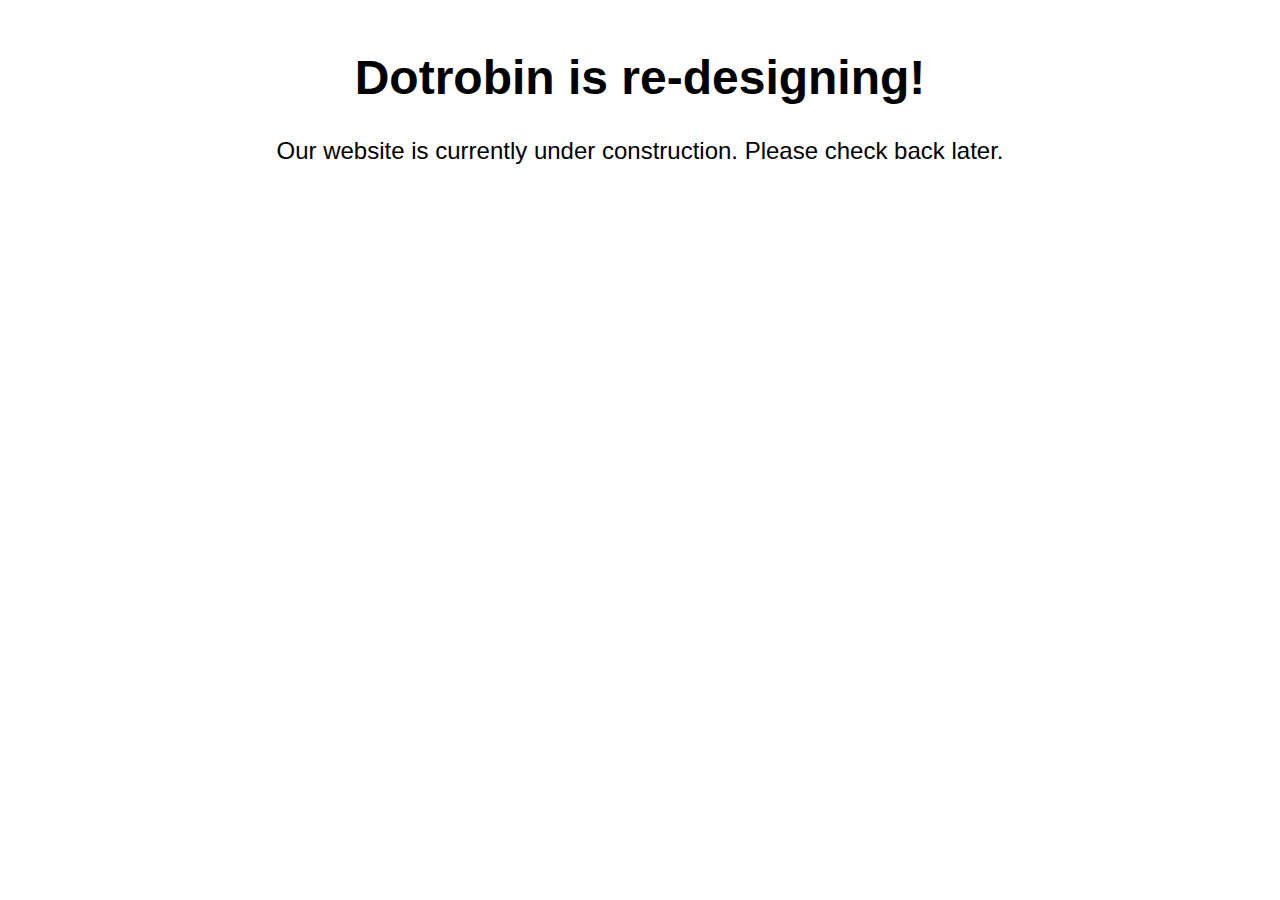
<file: index.html>
<!DOCTYPE html>
<html>
<head>
  <title>Under Construction</title>
  <style>
    body {
      text-align: center;
      font-family: Arial, sans-serif;
    }
    h1 {
      font-size: 3em;
      margin-top: 50px;
    }
    p {
      font-size: 1.5em;
    }
  </style>
</head>
<body>
  <h1>Dotrobin is re-designing!</h1>
  <p>Our website is currently under construction. Please check back later.</p>
</body>
</html>
</file>
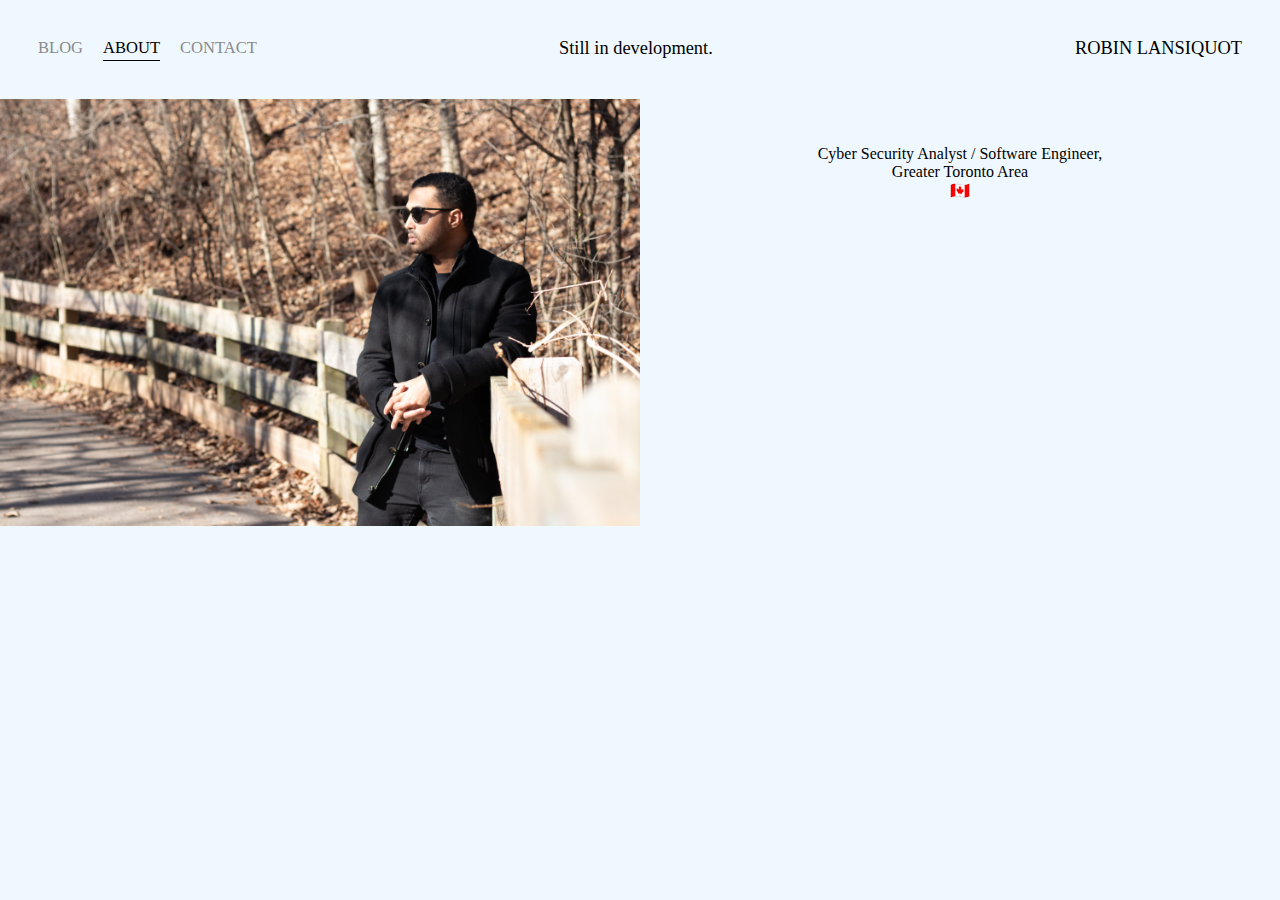
<file: about.html>
<!DOCTYPE html>
<html lang='en'>

<head>
  <meta charset='UTF-8'>
  <title>dotrobin | About</title>
  <link rel="icon" href="images/favicon/favicon-32x32.png">
  <link href='http://fonts.googleapis.com/css?family=Lato&subset=latin,latin-ext' rel='stylesheet' type='text/css'>
  <link rel="stylesheet" href="styles.css">
</head>

<body>
  <div class="container">
    <div class="nav-wrapper">
      <div class="left-side">
        <div class="nav-link-wrapper">
          <a href="index.html">Blog</a>
        </div>
        <div class="nav-link-wrapper active-nav-link">
          <a href="about.html">About</a>
        </div>
        <div class="nav-link-wrapper">
          <a href="contact.html">Contact</a>
        </div>
      </div>
      <div class="title">
        Still in development.
      </div>
      <div class="right-side">
        <div class="brand">
            ROBIN LANSIQUOT
        </div>
      </div>
    </div>

    <div class="content-wrapper">
        <div class="two-column-wrapper">
            <div class="profile-image-wrapper">
                <img src="images/robin_chill.jpg" alt="">
            </div>

            <div class="profile-content-wrapper">
                <!-- <h1>About</h1> -->
                <p>Cyber Security Analyst / Software Engineer,
                  <br>Greater Toronto Area 
                  <br>🇨🇦
                </p>
             
   
            </div>
        </div>
        <!-- <footer class="footer-items-wrapper"> -->
          <!-- <div>©2022 dotrobin</div> -->
      <!-- </footer> -->
    </div>
</body>     
</html>
</file>
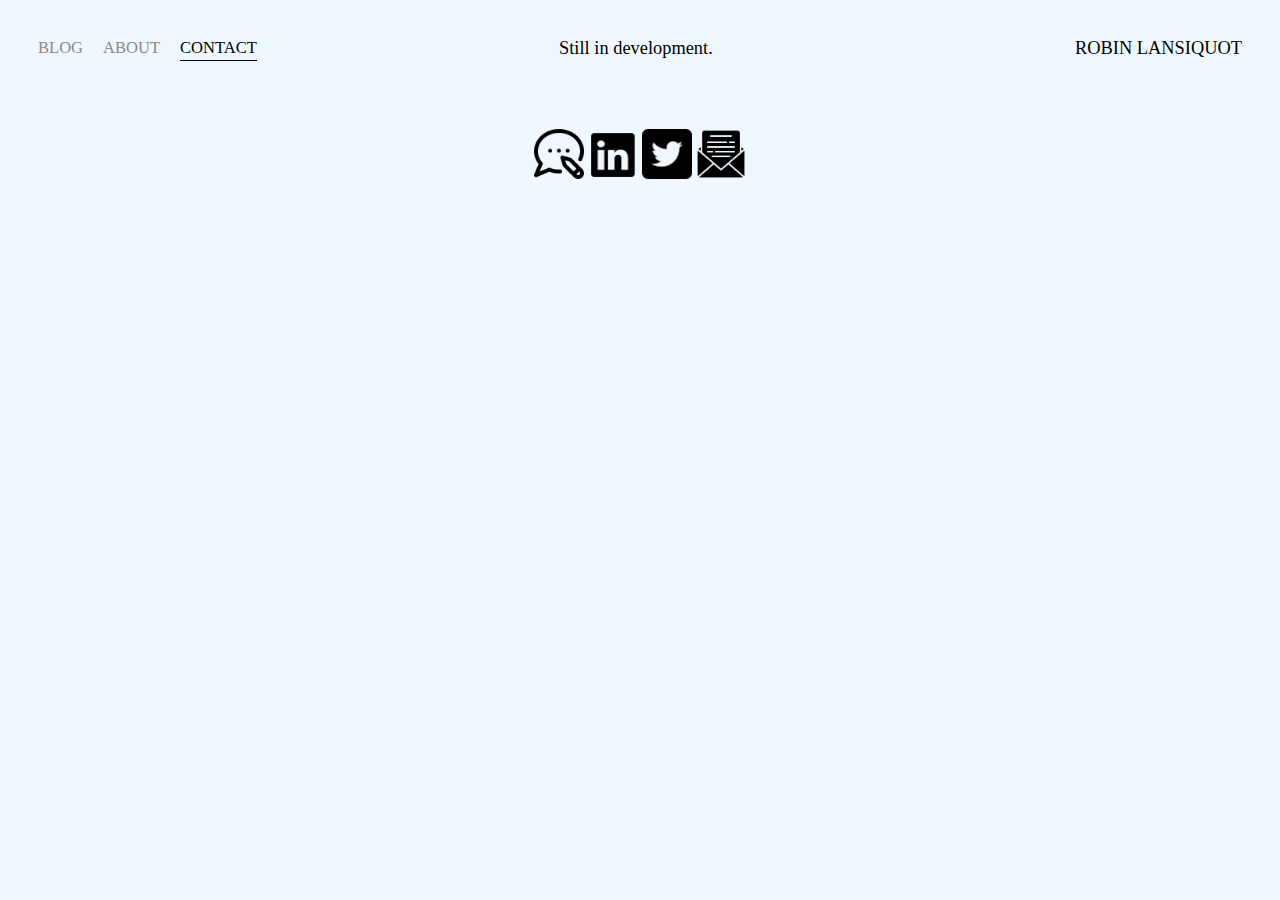
<file: contact.html>
<!DOCTYPE html>
<html lang='en'>



<head>
  <meta charset='UTF-8'>
  <title>dotrobin | Contact</title>
  <link rel="icon" href="images/favicon/favicon-32x32.png">
  <link href='http://fonts.googleapis.com/css?family=Lato&subset=latin,latin-ext' rel='stylesheet' type='text/css'>
  <link rel="stylesheet" href="styles.css">
</head>

<body>
  <div class="container">
    <div class="nav-wrapper">
      <div class="left-side">
        <div class="nav-link-wrapper">
          <a href="index.html">Blog</a>
        </div>
        <div class="nav-link-wrapper">
          <a href="about.html">About</a>
        </div>
        <div class="nav-link-wrapper active-nav-link">
            <a href="contact.html">Contact</a>
          </div>
      </div>
      <div class="title">
        Still in development.
      </div>
      <div class="right-side">
        <div class="brand">
            ROBIN LANSIQUOT
        </div>
      </div>
    </div>

    <div class="content-wrapper">
        <div class="single-column-wrapper">
            <div class="profile-content-wrapper">
                <!-- <h1>Contact</h1> -->
                    <a href="https://dotrobin.com">
                      <img width=50px  src="images/media/blogging.png"/>
                    </a>
                    <a href="https://www.linkedin.com/in/robin-lansiquot/">
                      <img width=50px src="images/media/104493_linkedin_icon.png"/>
                    </a>
                    <a href="https://twitter.com/dotrobin_">
                      <img width=50px  src="images/media/5305172_tweet_twitter_twitter logo_icon.png"/>
                    </a>
                    <a href="mailto:lansiquo@gmail.com">
                      <img width=50px  src="images/media/icons8-email-64.png"/>
                    </a>
                  </div>
            </div>
      <!-- <footer class="footer-items-wrapper"> -->
          <!-- <div>©2022 dotrobin</div> -->
      <!-- </footer> -->
        </div>
    </div>
  </body>          
</html>
</file>
<file: styles.css>
/*Master Styles */
body {
  margin:  0px;
  /* font-family: "Lato", sans-serif; */
  background-color:aliceblue;
}

.container {
  display: grid;
  grid-template-columns: 1fr;
}

/*Nav styles*/
.nav-wrapper {
  font-size: 115%;
  display: flex;
  justify-content: space-between;
  padding: 38px;
}

.left-side{
  display: flex;
}

.nav-wrapper > .left-side > div{
  margin-right: 20px;
  font-size: 0.9em;
  text-transform: uppercase;
}

.nav-link-wrapper {
  height: 22px;
  border-bottom: 1px solid transparent;
  transition: border-bottom 0.5s;

}

.active-nav-link {
  border-bottom: 1px solid black;
}

.active-nav-link a{
  color: black !important;
}

.nav-link-wrapper a {
  color: #8a8a8a;
  text-decoration: none;
  /* transition: color 0.5s; */
}

.nav-link-wrapper:hover {
  border-bottom: 1px solid black;
}

.nav-link-wrapper a:hover {
  color: black;
}

/*Portfolio styles*/

.portfolio-items-wrapper {
  text-align: center;
  display: grid;
  grid-template-columns: 1fr 1fr 1fr;
}
.portfolio-item-wrapper {
  position: relative;
}

.portfolio-img-background {
  height: 350px;
  background-size: cover;
  background-position: center;
  background-repeat: no-repeat;
}

.logo-wrapper img {
  width: 50;
  margin-bottom: 20px;
}

.img-text-wrapper {
  position: absolute;
  top: 0;
  display : flex;
  flex-direction: column;
  justify-content: center;
  align-items: center;
  height: 100%;
  text-align: center;
  padding-left: 100px;
  padding-right: 100px;
}

.img-text-wrapper .subtitle {
  transition: 1s;
  font-weight: 600;
  color: transparent;
}


.image-blur {
  transition: 1s;
  filter: brightness(0%);
}


.img-text-wrapper:hover .subtitle {
  color: lightseagreen;
  font-weight: 600;
}

.logo-wrapper img {
  text-align: center;
  align-items: center;
  width: 80%;
  margin-bottom: 20px;
  height: 200px;
}

.two-column-wrapper {
  display: grid;
  grid-template-columns: 1fr 1fr;
}

.profile-image-wrapper img {
  width: 100%;
}

.profile-content-wrapper {
  text-align: center;
  padding: 30px;
}

.profile-content-wrapper h1 {
  color: grey;
}

/* About page */

.two-column-wrapper {
    display: grid;
    grid-template-columns: 1fr 1fr;
}

.profile-image-wrapper img {
    width: 100;
}

.single-column-wrapper {
  display: grid;
  grid-template-columns: 1fr;
}

a {
  text-decoration:none;
}

.title {
  margin-right: 80px;
}

.footer-items-wrapper{
  margin-top: 100px;
  text-align: center;
}

/* * { 
  border: 1px solid red; 
} */
</file>
